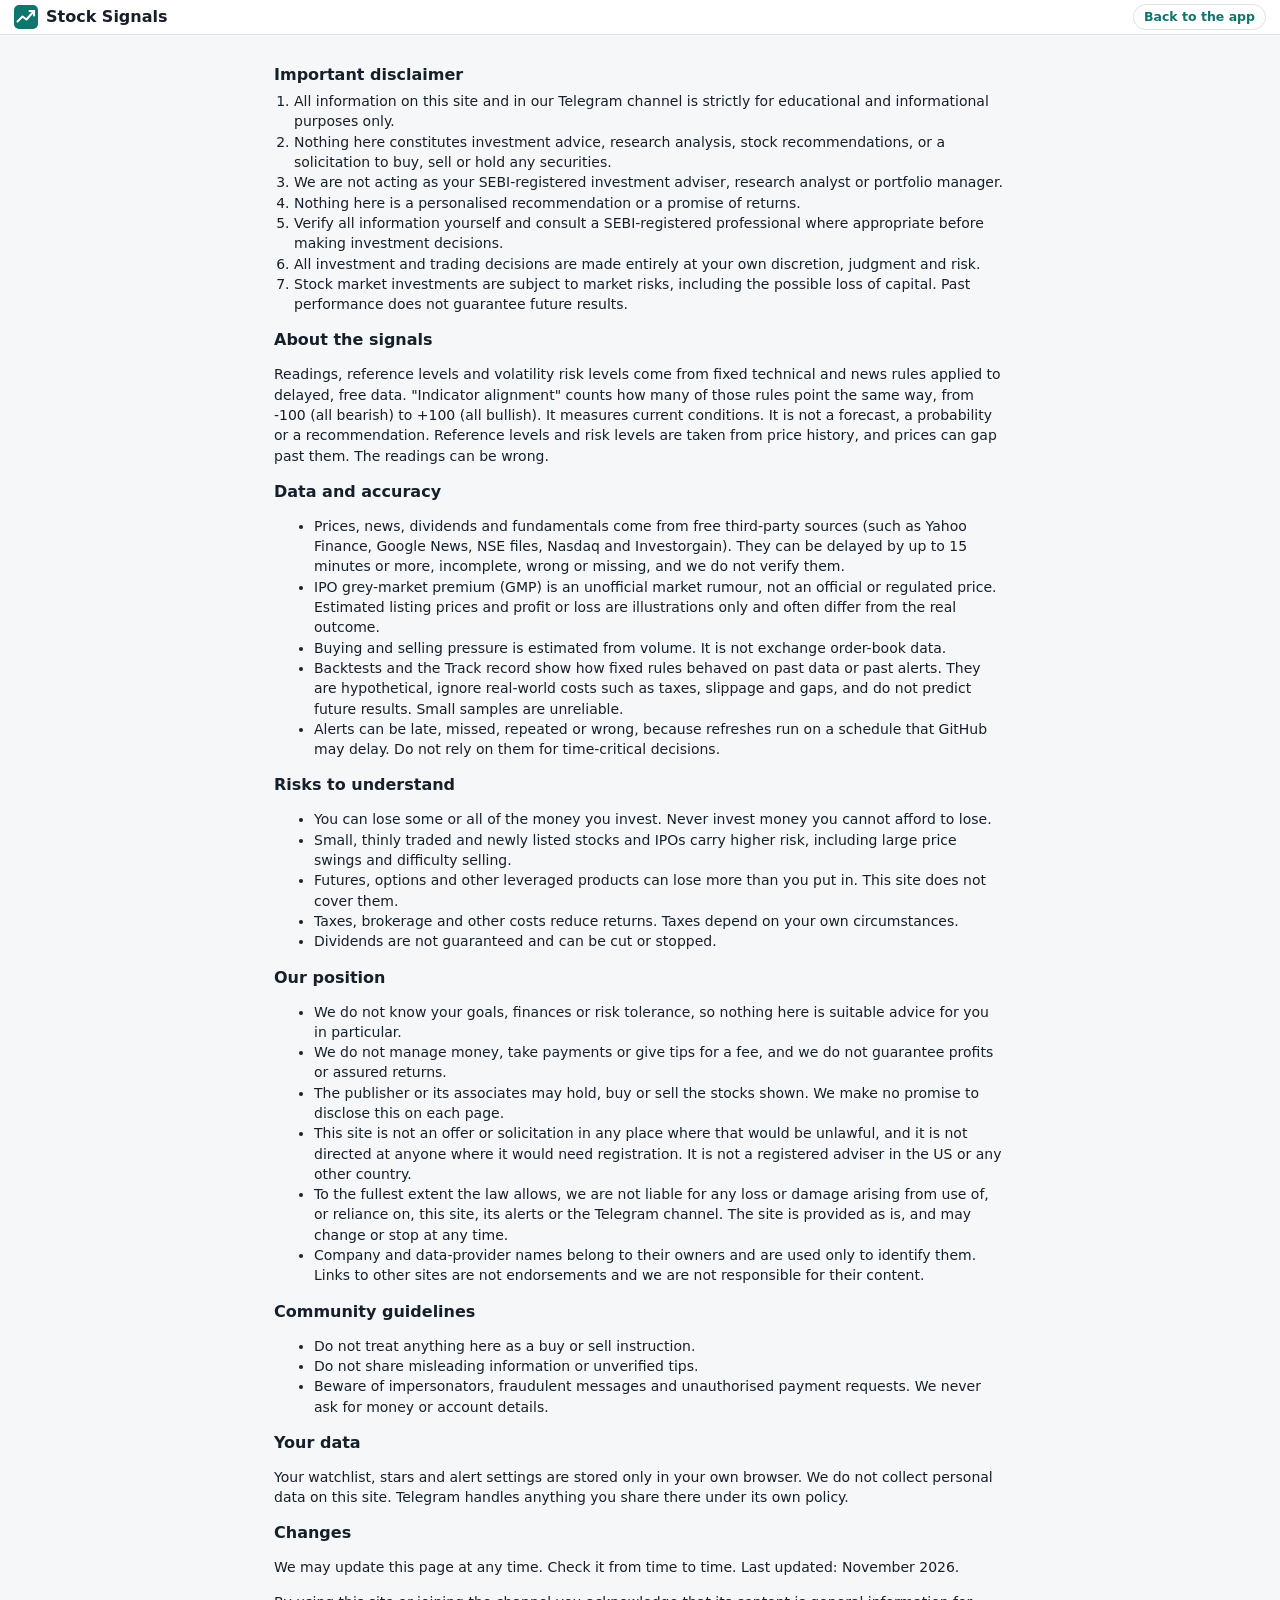
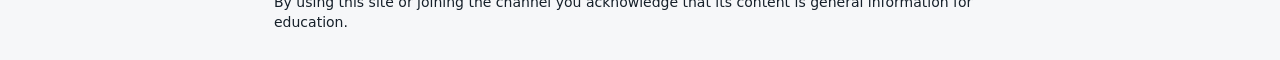
<file: site/advisory.html>
<!doctype html>
<html lang="en">
<head>
<meta charset="utf-8">
<meta name="viewport" content="width=device-width, initial-scale=1">
<title>Advisory and disclaimer - Stock Signals</title>
<meta name="description" content="Important disclaimer for Stock Signals: educational information only, not investment advice.">
<meta name="theme-color" content="#0f766e">
<link rel="icon" href="icon.svg" type="image/svg+xml">
<link rel="stylesheet" href="style.css">
</head>
<body>
<header class="top">
  <div class="brand"><img src="icon.svg" alt="" width="24" height="24"><h1>Stock Signals</h1></div>
  <div class="status"><a class="chip" href="./">Back to the app</a></div>
</header>
<main class="disclaimer page" id="view">
  <h2>Important disclaimer</h2>
  <ol>
    <li>All information on this site and in our Telegram channel is strictly for educational and informational purposes only.</li>
    <li>Nothing here constitutes investment advice, research analysis, stock recommendations, or a solicitation to buy, sell or hold any securities.</li>
    <li>We are not acting as your SEBI-registered investment adviser, research analyst or portfolio manager.</li>
    <li>Nothing here is a personalised recommendation or a promise of returns.</li>
    <li>Verify all information yourself and consult a SEBI-registered professional where appropriate before making investment decisions.</li>
    <li>All investment and trading decisions are made entirely at your own discretion, judgment and risk.</li>
    <li>Stock market investments are subject to market risks, including the possible loss of capital. Past performance does not guarantee future results.</li>
  </ol>
  <h2>About the signals</h2>
  <p>Readings, reference levels and volatility risk levels come from fixed technical and news rules applied to delayed, free data. "Indicator alignment" counts how many of those rules point the same way, from -100 (all bearish) to +100 (all bullish). It measures current conditions. It is not a forecast, a probability or a recommendation. Reference levels and risk levels are taken from price history, and prices can gap past them. The readings can be wrong.</p>
  <h2>Data and accuracy</h2>
  <ul>
    <li>Prices, news, dividends and fundamentals come from free third-party sources (such as Yahoo Finance, Google News, NSE files, Nasdaq and Investorgain). They can be delayed by up to 15 minutes or more, incomplete, wrong or missing, and we do not verify them.</li>
    <li>IPO grey-market premium (GMP) is an unofficial market rumour, not an official or regulated price. Estimated listing prices and profit or loss are illustrations only and often differ from the real outcome.</li>
    <li>Buying and selling pressure is estimated from volume. It is not exchange order-book data.</li>
    <li>Backtests and the Track record show how fixed rules behaved on past data or past alerts. They are hypothetical, ignore real-world costs such as taxes, slippage and gaps, and do not predict future results. Small samples are unreliable.</li>
    <li>Alerts can be late, missed, repeated or wrong, because refreshes run on a schedule that GitHub may delay. Do not rely on them for time-critical decisions.</li>
  </ul>
  <h2>Risks to understand</h2>
  <ul>
    <li>You can lose some or all of the money you invest. Never invest money you cannot afford to lose.</li>
    <li>Small, thinly traded and newly listed stocks and IPOs carry higher risk, including large price swings and difficulty selling.</li>
    <li>Futures, options and other leveraged products can lose more than you put in. This site does not cover them.</li>
    <li>Taxes, brokerage and other costs reduce returns. Taxes depend on your own circumstances.</li>
    <li>Dividends are not guaranteed and can be cut or stopped.</li>
  </ul>
  <h2>Our position</h2>
  <ul>
    <li>We do not know your goals, finances or risk tolerance, so nothing here is suitable advice for you in particular.</li>
    <li>We do not manage money, take payments or give tips for a fee, and we do not guarantee profits or assured returns.</li>
    <li>The publisher or its associates may hold, buy or sell the stocks shown. We make no promise to disclose this on each page.</li>
    <li>This site is not an offer or solicitation in any place where that would be unlawful, and it is not directed at anyone where it would need registration. It is not a registered adviser in the US or any other country.</li>
    <li>To the fullest extent the law allows, we are not liable for any loss or damage arising from use of, or reliance on, this site, its alerts or the Telegram channel. The site is provided as is, and may change or stop at any time.</li>
    <li>Company and data-provider names belong to their owners and are used only to identify them. Links to other sites are not endorsements and we are not responsible for their content.</li>
  </ul>
  <h2>Community guidelines</h2>
  <ul>
    <li>Do not treat anything here as a buy or sell instruction.</li>
    <li>Do not share misleading information or unverified tips.</li>
    <li>Beware of impersonators, fraudulent messages and unauthorised payment requests. We never ask for money or account details.</li>
  </ul>
  <h2>Your data</h2>
  <p>Your watchlist, stars and alert settings are stored only in your own browser. We do not collect personal data on this site. Telegram handles anything you share there under its own policy.</p>
  <h2>Changes</h2>
  <p>We may update this page at any time. Check it from time to time. Last updated: November 2026.</p>
  <p>By using this site or joining the channel you acknowledge that its content is general information for education.</p>
</main>
</body>
</html>
</file>
<file: site/style.css>
:root {
  --bg: #f6f7f9; --card: #ffffff; --text: #16202a; --muted: #5d6b79; --line: #dde2e8;
  --accent: #0f766e; --accent-bg: #e0f2f1;
  --buy: #0d7a3f; --buy-bg: #def5e7; --sell: #b42318; --sell-bg: #fde8e6; --hold: #475467; --hold-bg: #eaecf0;
  --warn: #8a5a00; --warn-bg: #fff2d6;
  --on-accent: #ffffff; --star: #a66f00;
  --cat-results: #1d4ed8; --cat-results-bg: #e0e7ff; --cat-dividends: #0d7a3f; --cat-dividends-bg: #def5e7;
  --cat-actions: #7e22ce; --cat-actions-bg: #f3e8ff; --cat-announced: #8a5a00; --cat-announced-bg: #fff2d6;
  color-scheme: light dark;
}
@media (prefers-color-scheme: dark) {
  :root {
    --bg: #0e1318; --card: #161d24; --text: #e6ebf0; --muted: #9aa8b5; --line: #2a343e;
    --accent: #3cc4b6; --accent-bg: #12312f;
    --buy: #5ad08a; --buy-bg: #12301f; --sell: #ff8a80; --sell-bg: #3a1613; --hold: #b4bfca; --hold-bg: #242d36;
    --warn: #f5c451; --warn-bg: #3a2e10;
    --on-accent: #0e1318; --star: #e0a100;
    --cat-results: #8ab4ff; --cat-results-bg: #1b2740; --cat-dividends: #5ad08a; --cat-dividends-bg: #12301f;
    --cat-actions: #d2a8ff; --cat-actions-bg: #2e1f45; --cat-announced: #f5c451; --cat-announced-bg: #3a2e10;
  }
}
* { box-sizing: border-box; }
html { -webkit-text-size-adjust: 100%; }
body { margin: 0; background: var(--bg); color: var(--text); font: 14px/1.45 system-ui, -apple-system, "Segoe UI", Roboto, sans-serif; }
.skip { position: absolute; left: -999px; } .skip:focus { left: 8px; top: 8px; background: var(--card); padding: 8px; z-index: 10; }
h1, h2, h3 { margin: 0; line-height: 1.25; } h1 { font-size: 16px; } h2 { font-size: 15px; margin-bottom: 6px; } h3 { font-size: 14px; margin-bottom: 4px; }
button, select, input { font: inherit; color: inherit; }
button { cursor: pointer; }
:focus-visible { outline: 2px solid var(--accent); outline-offset: 2px; }

/* header: brand, tabs and status share one bar */
.top { position: sticky; top: 0; z-index: 5; display: flex; flex-wrap: wrap; align-items: center; gap: 4px 14px; padding: 4px 14px; background: var(--card); border-bottom: 1px solid var(--line); }
.brand { display: flex; align-items: center; gap: 8px; }
.status { display: flex; align-items: center; gap: 8px; color: var(--muted); font-size: 12.5px; margin-left: auto; }
.iconbtn { border: 1px solid var(--line); background: var(--card); border-radius: 8px; width: 28px; height: 28px; font-size: 15px; line-height: 1; }
.tabs { display: flex; gap: 2px; overflow-x: auto; flex: 1 1 auto; }
.tabs button { border: 0; background: none; padding: 8px 12px; border-bottom: 3px solid transparent; color: var(--muted); font-weight: 600; white-space: nowrap; }
.tabs button[aria-current="page"] { color: var(--accent); border-bottom-color: var(--accent); }
main { max-width: 1760px; margin: 0 auto; padding: 8px 14px; outline: none; }
footer { max-width: 1760px; margin: 0 auto; padding: 8px 14px 14px; color: var(--muted); font-size: 11.5px; }
.advisory { margin: 0; padding: 6px 14px; background: var(--warn-bg); color: var(--warn); font-size: 12px; }
p.advisory { border-radius: 6px; }
aside.advisory { text-align: center; }
.advisory a { color: inherit; text-decoration: underline; }
.disclaimer { max-width: 1760px; margin: 0 auto; padding: 8px 14px 0; color: var(--muted); font-size: 12px; }
.disclaimer h2 { font-size: 13px; margin: 8px 0 4px; }
.disclaimer ol { margin: 0 0 6px; padding-left: 20px; }
.disclaimer.page { font-size: 14px; color: var(--fg, inherit); max-width: 760px; padding: 14px; }
.disclaimer.page h2 { font-size: 16px; margin: 16px 0 6px; }
.banner { margin: 0; padding: 8px 14px; background: var(--warn-bg); color: var(--warn); font-size: 13px; }

.card { background: var(--card); border: 1px solid var(--line); border-radius: 10px; padding: 10px; margin-bottom: 10px; }
.muted { color: var(--muted); } .small { font-size: 12.5px; }
.grid { display: grid; gap: 10px; grid-template-columns: repeat(auto-fit, minmax(240px, 1fr)); }
.row { display: flex; flex-wrap: wrap; gap: 8px; align-items: end; }
label.field { display: flex; flex-direction: column; gap: 3px; font-size: 12.5px; color: var(--muted); }
input, select { background: var(--card); border: 1px solid var(--line); border-radius: 8px; padding: 4px 8px; min-height: 32px; }
input[type=number] { width: 110px; }
.chip { border: 1px solid var(--line); background: var(--card); border-radius: 999px; padding: 3px 10px; font-size: 12.5px; white-space: nowrap; }
a.chip { display: inline-block; text-decoration: none; font-weight: 600; }
a.chip:hover { border-color: var(--accent); }
.chip[aria-pressed="true"], .chip.on { background: var(--accent-bg); border-color: var(--accent); color: var(--accent); font-weight: 600; }
.sorth { background: none; border: 0; padding: 0; margin: 0; font: inherit; color: inherit; cursor: pointer; white-space: nowrap; min-height: 0; }
.sorth:hover, .sorth.on { color: var(--text, inherit); text-decoration: underline; }
.sorth .arrow { font-size: 9px; }
.chips { display: flex; gap: 5px; overflow-x: auto; padding: 2px 0 8px; scrollbar-width: thin; }
.btn { border: 1px solid var(--accent); background: var(--accent); color: var(--on-accent); border-radius: 8px; padding: 5px 12px; font-weight: 600; min-height: 32px; }
.btn.ghost { background: var(--card); color: var(--accent); }
.more { display: block; margin: 8px auto; }

/* filter bar: one compact line */
.filterbar { padding: 6px 10px; margin-bottom: 8px; }
.filterbar .row { align-items: center; gap: 6px 12px; }
.filterbar label.field, .filterbar .field { display: flex; flex-direction: row; align-items: center; gap: 6px; font-size: 12.5px; color: var(--muted); }
.filterbar .field .row { gap: 4px; }

table { width: 100%; border-collapse: collapse; }
th, td { padding: 4px 7px; text-align: left; border-bottom: 1px solid var(--line); vertical-align: middle; line-height: 1.25; }
th { font-size: 11.5px; color: var(--muted); font-weight: 600; white-space: nowrap; }
td.num, th.num { text-align: right; font-variant-numeric: tabular-nums; }
tbody tr.stock { cursor: pointer; } tbody tr.stock:hover { background: var(--accent-bg); }
.name b { display: block; font-size: 13px; } .name span { color: var(--muted); font-size: 11.5px; }
.star { border: 0; background: none; font-size: 15px; color: var(--muted); padding: 0 4px; line-height: 1; } .star.on { color: var(--star); }
a { color: var(--accent); } a:visited { color: var(--accent); }
::placeholder { color: var(--muted); opacity: 1; }
.badge { display: inline-block; padding: 1px 7px; border-radius: 6px; font-weight: 700; font-size: 12px; white-space: nowrap; }
.badge small { font-weight: 500; }
.badge.buy { background: var(--buy-bg); color: var(--buy); } .badge.sell { background: var(--sell-bg); color: var(--sell); }
.badge.hold { background: var(--hold-bg); color: var(--hold); } .badge.na { background: var(--hold-bg); color: var(--muted); }
.up, .pos { color: var(--buy); } .down, .neg { color: var(--sell); }
.dot { display: inline-block; width: 8px; height: 8px; border-radius: 50%; background: var(--hold); margin-right: 4px; }
.dot.pos { background: var(--buy); } .dot.neg { background: var(--sell); }
.tag { display: inline-block; background: var(--hold-bg); color: var(--hold); border-radius: 6px; padding: 1px 7px; font-size: 11.5px; margin: 1px 3px 1px 0; }
.tag.warn { background: var(--warn-bg); color: var(--warn); }
.tag.buy { background: var(--buy-bg); color: var(--buy); } .tag.sell { background: var(--sell-bg); color: var(--sell); }
ul.clean { list-style: none; margin: 0; padding: 0; } ul.clean li { padding: 3px 0; border-bottom: 1px dashed var(--line); } ul.clean li:last-child { border-bottom: 0; }
ul.reasons li::before { content: "+ "; color: var(--buy); font-weight: 700; } ul.reasons li.neg::before { content: "\2212  "; color: var(--sell); } ul.reasons li.neutral::before { content: "\2022  "; color: var(--muted); }
.meter { height: 8px; border-radius: 4px; background: var(--hold-bg); position: relative; margin: 6px 0; }
.meter i { position: absolute; top: -3px; width: 4px; height: 14px; background: var(--text); border-radius: 2px; transform: translateX(-2px); }
.meter::after { content: ""; position: absolute; left: 50%; top: 0; width: 1px; height: 8px; background: var(--muted); }

/* India and US panels */
.cols { display: grid; gap: 10px; grid-template-columns: minmax(0, 1fr); align-items: start; }
.panel { padding: 0; margin-bottom: 0; overflow: hidden; }
.panelhead { display: flex; flex-wrap: wrap; align-items: center; gap: 4px 8px; padding: 6px 10px; border-bottom: 1px solid var(--line); }
.panelhead h2 { margin: 0 6px 0 0; }
.tablewrap { overflow-x: auto; }
/* Signals page: the categories on the left and the sectors on the right of the table on a wide screen; above it on a small one. */
.signals-layout { display: grid; grid-template-columns: minmax(0, 1fr); gap: 4px 12px; }
.signals-layout .signals-main { order: 3; min-width: 0; }
.signals-layout #cats { order: 1; }
.signals-layout #sectorrail { order: 2; }
.railtitle { display: none; }
@media (min-width: 1100px) {
  .signals-layout { grid-template-columns: 200px minmax(0, 1fr) 200px; align-items: start; }
  .signals-layout .signals-main, .signals-layout #cats, .signals-layout #sectorrail { order: 0; }
  .rail { position: sticky; top: 8px; max-height: calc(100vh - 16px); overflow-y: auto; scrollbar-width: thin; }
  .rail .railtitle { display: block; margin: 0 0 6px; font-size: 11px; font-weight: 700; letter-spacing: .05em; text-transform: uppercase; color: var(--muted); }
  .rail .chips { flex-direction: column; overflow: visible; padding: 0 0 8px; gap: 4px; }
  .rail .chip { width: 100%; text-align: left; border-radius: 8px; white-space: normal; }
}
@media (min-width: 1560px) {
  .cols.two { grid-template-columns: minmax(0, 1fr) minmax(0, 1fr); }
}
@media (min-width: 1100px) {
  .tablewrap { overflow: auto; max-height: calc(100vh - 175px); }
  .tablewrap thead th { position: sticky; top: 0; z-index: 1; background: var(--card); box-shadow: 0 1px 0 var(--line); }
}
@media (min-width: 1100px) and (max-width: 1899px) { .cols.two:not(.wide-view) .hide-md { display: none; } }
/* The extra-column views need more room than half a screen, so India and the US stack on smaller desktops. */
@media (min-width: 1100px) and (max-width: 1999px) { .cols.two.wide-view { grid-template-columns: minmax(0, 1fr); } }

/* stock detail */
dialog { width: min(1180px, 100vw - 16px); max-height: 94vh; padding: 0; border: 1px solid var(--line); border-radius: 12px; background: var(--bg); color: var(--text); }
dialog::backdrop { background: rgba(0, 0, 0, .55); }
.dbody { display: grid; gap: 10px; grid-template-columns: repeat(auto-fit, minmax(min(100%, 440px), 1fr)); padding: 10px 14px 14px; align-items: start; }
.dbody .card { margin: 0; }
.dbody [id^="d-"] { scroll-margin-top: 100px; }
.dbody .wide, .dbody > p { grid-column: 1 / -1; }
.kv { display: grid; grid-template-columns: repeat(auto-fit, minmax(130px, 1fr)); gap: 8px; }
.kv div span { display: block; font-size: 11.5px; color: var(--muted); } .kv div b { font-size: 13.5px; }
svg.chart { width: 100%; height: auto; display: block; }
#toasts { position: fixed; right: 12px; bottom: 12px; display: flex; flex-direction: column; gap: 8px; z-index: 20; max-width: min(360px, 100vw - 24px); }
.toast { background: var(--text); color: var(--bg); border-radius: 10px; padding: 8px 12px; font-size: 13px; box-shadow: 0 4px 16px rgba(0,0,0,.3); }
.empty { text-align: center; padding: 22px 10px; color: var(--muted); }
.result { border-left: 5px solid var(--hold); }
.result.buy { border-left-color: var(--buy); } .result.sell { border-left-color: var(--sell); }
@media (max-width: 720px) {
  .hide-sm { display: none; }
  th, td { padding: 6px 5px; }
  main { padding: 8px; }
  .top { padding: 4px 8px; position: static; }
  .status { width: 100%; justify-content: space-between; }
  /* Bigger touch targets on phones. The compact sizes are for mouse use on larger screens. */
  .chip, .btn { min-height: 38px; display: inline-flex; align-items: center; }
  .iconbtn { width: 38px; height: 38px; }
  .tabs button { padding: 12px 12px; }
  .star { min-width: 36px; min-height: 40px; font-size: 18px; padding: 0 2px; }
  .badge small { display: none; }
  dialog { width: calc(100vw - 8px); max-height: 96vh; }
  .dbody { padding: 8px 10px 12px; }
  .dbody [id^="d-"] { scroll-margin-top: 96px; }
  tbody td.num, thead th.num { padding-left: 3px; padding-right: 3px; }
  input, select { min-height: 38px; }
}

/* Track record tab */
tr.unsure td { color: var(--muted); }
details.card summary { cursor: pointer; font-weight: 600; }
details.card dl { margin: 8px 0 0; font-size: 13px; } details.card dt { margin-top: 6px; } details.card dd { margin: 0; color: var(--muted); }
td > .tag { margin-left: 6px; }

/* Market tab */
.src { display: inline-block; border: 1px solid var(--line); color: var(--muted); border-radius: 5px; padding: 0 6px; font-size: 10.5px; font-weight: 600; letter-spacing: .04em; vertical-align: middle; cursor: help; }
.regime { font-size: 20px; font-weight: 700; margin: 6px 0 2px; } .regime.up { color: var(--buy); } .regime.down { color: var(--sell); }
.mini { width: 100%; height: 28px; display: block; margin: 4px 0; color: var(--muted); }
ul.checks li { display: flex; gap: 8px; align-items: start; }
.chk { flex: 0 0 auto; min-width: 28px; text-align: center; border-radius: 5px; padding: 0 4px; font-size: 12px; font-weight: 700; background: var(--hold-bg); color: var(--hold); }
.chk.pos { background: var(--buy-bg); color: var(--buy); } .chk.neg { background: var(--sell-bg); color: var(--sell); }
details.status .state { display: inline-block; min-width: 46px; margin-right: 8px; text-align: center; border-radius: 5px; padding: 0 6px; font-size: 11.5px; font-weight: 700; background: var(--hold-bg); color: var(--hold); }
details.status .state.ok { background: var(--buy-bg); color: var(--buy); } details.status .state.warn { background: var(--warn-bg); color: var(--warn); }
details.status { display: block; }
details.status summary { cursor: pointer; display: block; margin-bottom: 6px; }

/* Help notes next to section headings */
.helpbtn { width: 20px; height: 20px; min-height: 0; padding: 0; margin-left: 4px; border: 1px solid var(--line); border-radius: 50%; background: none; color: var(--muted); font-size: 12px; font-weight: 700; line-height: 1; cursor: pointer; vertical-align: middle; }
.helpbtn:hover, .helpbtn[aria-expanded="true"] { color: var(--accent); border-color: var(--accent); }
.helptext { margin: 4px 0 8px; padding: 8px 10px; border-left: 3px solid var(--accent); border-radius: 4px; background: var(--hold-bg); color: var(--text); font-size: 13px; line-height: 1.45; }
@media (max-width: 720px) { .helpbtn { width: 28px; height: 28px; } }

/* Events: category chips, a 14-day strip and one card per category */
.cat-results { --cat: var(--cat-results); --cat-bg: var(--cat-results-bg); }
.cat-dividends { --cat: var(--cat-dividends); --cat-bg: var(--cat-dividends-bg); }
.cat-actions { --cat: var(--cat-actions); --cat-bg: var(--cat-actions-bg); }
.cat-announced { --cat: var(--cat-announced); --cat-bg: var(--cat-announced-bg); }
.catchips { display: flex; flex-wrap: wrap; gap: 6px; margin: 8px 0; }
.catchip .n { display: inline-block; min-width: 20px; padding: 0 6px; margin-left: 4px; border-radius: 999px; background: var(--hold-bg); font-size: 11.5px; font-weight: 700; text-align: center; }
.catchip[aria-pressed="true"] { background: var(--cat, var(--accent)); color: var(--on-accent); border-color: transparent; }
.catchip[aria-pressed="true"] .n { background: rgba(255, 255, 255, .25); color: inherit; }
.evcards { display: grid; gap: 10px; grid-template-columns: minmax(0, 1fr); align-items: start; }
@media (min-width: 1000px) { .evcards { grid-template-columns: repeat(2, minmax(0, 1fr)); } }
.evcard { padding: 0; border-top: 4px solid var(--cat); overflow: hidden; }
.evhead { display: flex; flex-wrap: wrap; align-items: baseline; gap: 2px 10px; padding: 10px 12px 4px; }
.evhead h3 { margin: 0; font-size: 15px; }
.evhead .count { padding: 0 9px; border-radius: 999px; background: var(--cat-bg); color: var(--cat); font-size: 12px; font-weight: 700; }
.evhead .evnext { flex: 1 1 100%; }
.evgroup { padding: 8px 12px 2px; font-size: 11px; font-weight: 700; letter-spacing: .04em; text-transform: uppercase; color: var(--muted); }
details.ev { border-top: 1px solid var(--line); }
details.ev > summary { display: flex; align-items: center; gap: 10px; padding: 8px 12px; list-style: none; cursor: pointer; }
details.ev > summary::-webkit-details-marker { display: none; }
details.ev > summary::after { content: "\203A"; flex: 0 0 auto; color: var(--muted); font-size: 18px; transition: transform .15s; }
details.ev[open] > summary::after { transform: rotate(90deg); }
.evdate { flex: 0 0 46px; padding: 3px 0; border-radius: 8px; background: var(--cat-bg); color: var(--cat); text-align: center; line-height: 1.1; }
.evdate b { display: block; font-size: 17px; }
.evdate span { display: block; font-size: 10.5px; text-transform: uppercase; }
.evmain { flex: 1 1 auto; min-width: 0; }
.evtitle { font-weight: 600; overflow-wrap: anywhere; }
.evfig { flex: 0 0 auto; max-width: 38%; text-align: right; font-weight: 700; }
.evfig small { display: block; font-weight: 400; color: var(--muted); font-size: 10.5px; }
.evbody { padding: 0 12px 10px 68px; }
.evmore { margin: 6px 12px 10px; }
.evlist { margin: 0 -2px; border: 1px solid var(--line); border-radius: 8px; overflow: hidden; }
.evlist details.ev:first-child { border-top: 0; }
.evopen { margin-top: 8px; }
@media (max-width: 720px) {
  details.ev > summary { padding: 10px 8px; gap: 8px; min-height: 52px; }
  .evbody { padding-left: 62px; }
  .evfig { max-width: 42%; }
  .helpbtn { width: 32px; height: 32px; }
}
@media (max-width: 360px) { .evdate { flex-basis: 40px; } .evbody { padding-left: 56px; } .evhead { padding: 10px 10px 4px; } }

/* Stock page: sticky price bar, a glance block, then tabs */
.dbar { position: sticky; top: 0; z-index: 3; display: flex; align-items: center; gap: 10px; padding: 8px 12px; background: var(--card); border-bottom: 1px solid var(--line); }
.dname { flex: 1 1 auto; min-width: 0; overflow: hidden; text-overflow: ellipsis; white-space: nowrap; }
.dpx { display: flex; align-items: center; gap: 6px; flex: 0 0 auto; }
.px { font-weight: 700; font-variant-numeric: tabular-nums; }
.dclose { flex: 0 0 auto; width: 38px; height: 38px; border: 1px solid var(--line); border-radius: 50%; background: var(--bg); color: var(--text); font-size: 16px; }
.chg { padding: 1px 8px; border-radius: 999px; font-size: 12.5px; font-weight: 700; font-variant-numeric: tabular-nums; }
.chg.up { background: var(--buy-bg); color: var(--buy); } .chg.down { background: var(--sell-bg); color: var(--sell); }
.hero { display: grid; gap: 10px; padding: 12px; background: var(--card); border-bottom: 1px solid var(--line); }
.heroname { margin: 0; font-size: 19px; }
.heroprice { display: flex; align-items: center; flex-wrap: wrap; gap: 8px; }
.heroprice .px { font-size: 28px; }
.chips-row { display: flex; flex-wrap: wrap; gap: 6px; align-items: center; }
.verdicts { display: grid; grid-template-columns: 1fr 1fr; gap: 8px; }
.verdict { display: grid; gap: 4px; justify-items: start; padding: 8px 10px; min-height: 64px; border: 1px solid var(--line); border-radius: 10px; background: var(--bg); color: var(--text); text-align: left; font: inherit; }
.verdict .meter { width: 100%; }
.glance { padding: 8px 10px; border: 1px solid var(--line); border-radius: 10px; background: var(--bg); }
.glancetop { display: flex; flex-wrap: wrap; align-items: center; gap: 4px 10px; }
.stackbar { display: flex; height: 10px; margin-top: 6px; border-radius: 5px; overflow: hidden; background: var(--hold-bg); }
.stackbar i { display: block; } .stackbar .u { background: var(--buy); } .stackbar .n { background: var(--hold); opacity: .5; } .stackbar .d { background: var(--sell); }
.rangebox { display: grid; gap: 4px; }
.rangetop, .rangeends { display: flex; justify-content: space-between; gap: 8px; }
.rangebar { position: relative; height: 8px; border-radius: 4px; background: linear-gradient(90deg, var(--sell-bg), var(--hold-bg), var(--buy-bg)); }
.rangebar i { position: absolute; top: -3px; width: 4px; height: 14px; border-radius: 2px; background: var(--text); transform: translateX(-2px); }
.stats { display: grid; grid-template-columns: repeat(3, minmax(0, 1fr)); gap: 8px 10px; }
.stats span { display: block; } .stats b { font-size: 14px; font-variant-numeric: tabular-nums; }
.dtabs { position: sticky; top: 55px; z-index: 2; display: flex; overflow-x: auto; background: var(--card); border-bottom: 1px solid var(--line); scrollbar-width: none; }
.dtabs::-webkit-scrollbar { display: none; }
.dtab { flex: 1 0 auto; min-height: 44px; padding: 0 14px; border: 0; border-bottom: 3px solid transparent; background: none; color: var(--muted); font: inherit; font-weight: 600; white-space: nowrap; }
.dtab[aria-selected="true"] { color: var(--accent); border-bottom-color: var(--accent); }
.tabpanel[hidden] { display: none; }

/* Readings: one stacked bar says how the list leans */
.leanbar { display: flex; height: 12px; border-radius: 6px; overflow: hidden; background: var(--hold-bg); margin: 6px 0; }
.leanbar button { border: 0; padding: 0; min-width: 6px; } .leanbar .u { background: var(--buy); } .leanbar .n { background: var(--hold); opacity: .5; } .leanbar .d { background: var(--sell); }
.leanlegend { display: flex; flex-wrap: wrap; gap: 4px 12px; font-size: 12.5px; }

/* Phone bottom navigation */
.bottomnav { display: none; }
@media (max-width: 720px) {
  .tabs { display: none; }
  .bottomnav { position: fixed; left: 0; right: 0; bottom: 0; z-index: 10; display: grid; grid-template-columns: repeat(6, 1fr); background: var(--card); border-top: 1px solid var(--line); padding-bottom: env(safe-area-inset-bottom); }
  .bottomnav button { display: grid; justify-items: center; gap: 1px; min-height: 54px; padding: 6px 0 4px; border: 0; background: none; color: var(--muted); font: inherit; font-size: 10.5px; }
  .bottomnav button[aria-current="page"] { color: var(--accent); font-weight: 700; }
  body { padding-bottom: 64px; }
  #toasts { bottom: 70px; }
  .stats { grid-template-columns: repeat(3, minmax(0, 1fr)); }
  .heroprice .px { font-size: 26px; }
}
@media (max-width: 720px) {
  /* Glance first: the long advisory is a single clipped line (the full text is one tap away) and filters sit two per row. */
  aside.advisory { font-size: 11px; padding: 4px 10px; }
  .filterbar .row > label.field { flex: 1 1 44%; min-width: 0; }
  .filterbar select, .filterbar input[type=search] { min-width: 0; width: 100%; }
}
@media (max-width: 720px) {
  .catchips { flex-wrap: nowrap; overflow-x: auto; scrollbar-width: none; margin-right: -8px; }
  .catchips .chip { flex: 0 0 auto; white-space: nowrap; }
}

/* Compact labels in tables and cards on phones, so nothing is clipped */
.bshort { display: none; }
@media (max-width: 720px) {
  td .bfull, .verdict .bfull, .glance .bfull { display: none; } td .bshort, .verdict .bshort { display: inline; }
  td .badge { white-space: nowrap; }
  .helpbtn { width: 36px; height: 36px; }
  details > summary { min-height: 40px; display: flex; align-items: center; }
}
@media (max-width: 720px) {
  td .badge { padding: 1px 5px; font-size: 11.5px; }
  .star { min-width: 30px; }
}

/* Levels as a table */
.leveltable { width: 100%; border-collapse: collapse; font-size: 13.5px; }
.leveltable th, .leveltable td { padding: 7px 8px; text-align: left; border-bottom: 1px solid var(--line); }
.leveltable thead th { font-size: 11.5px; font-weight: 600; color: var(--muted); }
.leveltable th.num, .leveltable td.num { text-align: right; font-variant-numeric: tabular-nums; }
.leveltable tbody th { font-weight: 700; border-left: 4px solid var(--hold); }
.leveltable tr:last-child th, .leveltable tr:last-child td { border-bottom: 0; }
.leveltable td.gap { color: var(--muted); }
.leveltable .l-res th { border-left-color: var(--muted); }
.leveltable .l-sup th { border-left-color: var(--buy); color: var(--buy); }
.leveltable .l-risk th { border-left-color: var(--sell); color: var(--sell); }
.leveltable .l-now th, .leveltable .l-now td { background: var(--hold-bg); }
.leveltable .l-now th { border-left-color: var(--accent); color: var(--accent); }
.sr { position: absolute; width: 1px; height: 1px; overflow: hidden; clip: rect(0 0 0 0); }

/* Compact stock page header: everything that matters in about one screen */
.hero { gap: 8px; padding: 8px 10px; }
.herotags { gap: 4px 6px; }
.herotags .muted { margin-left: auto; }
.verdict { min-height: 0; padding: 6px 8px; gap: 3px; }
.vsum { padding: 6px 2px 0; }
.vsum .stackbar { margin-top: 4px; height: 8px; }
.herocol { display: grid; gap: 8px; align-content: start; }
.pmap { display: grid; gap: 8px; padding: 6px 8px; border: 1px solid var(--line); border-radius: 10px; background: var(--bg); }
.pmap .leveltable th, .pmap .leveltable td { padding: 4px 6px; }
.pmap .rangebox { padding: 0 2px; }
.mapnote summary { min-height: 0; padding: 2px 0; color: var(--muted); cursor: pointer; }
.stats { gap: 6px 8px; }
.stats b { font-size: 13.5px; }
.chips-row { gap: 6px; }
@media (min-width: 700px) {
  .hero { grid-template-columns: minmax(0, 1fr) minmax(0, 1fr); }
  .hero > * { grid-column: 1; }
  .hero > .herotags { grid-column: 1 / -1; }
  .hero > .pmap { grid-column: 2; grid-row: 2 / span 3; }
}

/* Touch screens wider than a phone (tablets) get the same finger-sized controls as phones */
@media (pointer: coarse) {
  .chip, .btn { min-height: 38px; display: inline-flex; align-items: center; }
  .helpbtn { width: 36px; height: 36px; }
  details > summary { min-height: 40px; display: flex; align-items: center; }
  input, select { min-height: 38px; }
  .iconbtn { width: 38px; height: 38px; }
}

/* Track record: one headline, then detail */
.score { display: grid; gap: 6px; }
.scoretitle { display: flex; align-items: center; gap: 8px; font-weight: 700; }
.big { font-size: 38px; font-weight: 800; line-height: 1.1; font-variant-numeric: tabular-nums; }
.bigof { font-size: 14px; font-weight: 500; color: var(--muted); }
.outbar { display: flex; height: 8px; border-radius: 4px; overflow: hidden; background: var(--hold-bg); }
.outbar.tall { height: 14px; border-radius: 7px; }
.outbar .ok, .dot.ok { background: var(--buy); } .outbar .bad, .dot.bad { background: var(--sell); } .outbar .na, .dot.na { background: var(--hold); opacity: .55; } .outbar .blank { background: transparent; }
.outlegend { display: flex; flex-wrap: wrap; gap: 4px 14px; font-size: 13px; }
.dot { display: inline-block; width: 10px; height: 10px; margin-right: 5px; border-radius: 50%; }
.moves { display: flex; flex-wrap: wrap; gap: 4px 14px; font-weight: 600; }
.tgroups { display: grid; gap: 8px; grid-template-columns: repeat(auto-fit, minmax(150px, 1fr)); margin-bottom: 8px; }
.tgroup { display: grid; gap: 4px; margin: 0; }
.gbig { font-size: 24px; font-weight: 800; display: flex; align-items: center; gap: 6px; }
details.moredetail > summary, details.opencalls > summary { min-height: 40px; display: flex; align-items: center; }
dl.terms { margin: 0; font-size: 13px; } dl.terms dd { margin: 0 0 6px; color: var(--muted); }

/* Reading explanations */
.warnline { color: var(--warn); margin: 6px 0 0; }
.invalid { margin-top: 6px; padding-top: 6px; border-top: 1px dashed var(--line); color: var(--muted); }
.datanote { display: grid; gap: 2px; color: var(--muted); }
.provnote { margin-top: 4px; padding: 6px 8px; border-radius: 8px; background: var(--warn-bg); color: var(--warn); }

.staleipo { border-left: 5px solid var(--warn); background: var(--warn-bg); color: var(--warn); font-size: 13.5px; margin-bottom: 8px; }
.staleipo a { color: inherit; font-weight: 700; }

.na { color: var(--muted); font-weight: 500; font-style: italic; }

.verifyline { margin: 4px 0; } .verifyline a { font-weight: 700; }
.notice { margin: 0 0 6px; }

.lag { color: var(--warn); cursor: help; }
details.evidence { margin-bottom: 8px; }
details.evidence summary { cursor: pointer; font-size: 13px; }
</file>
